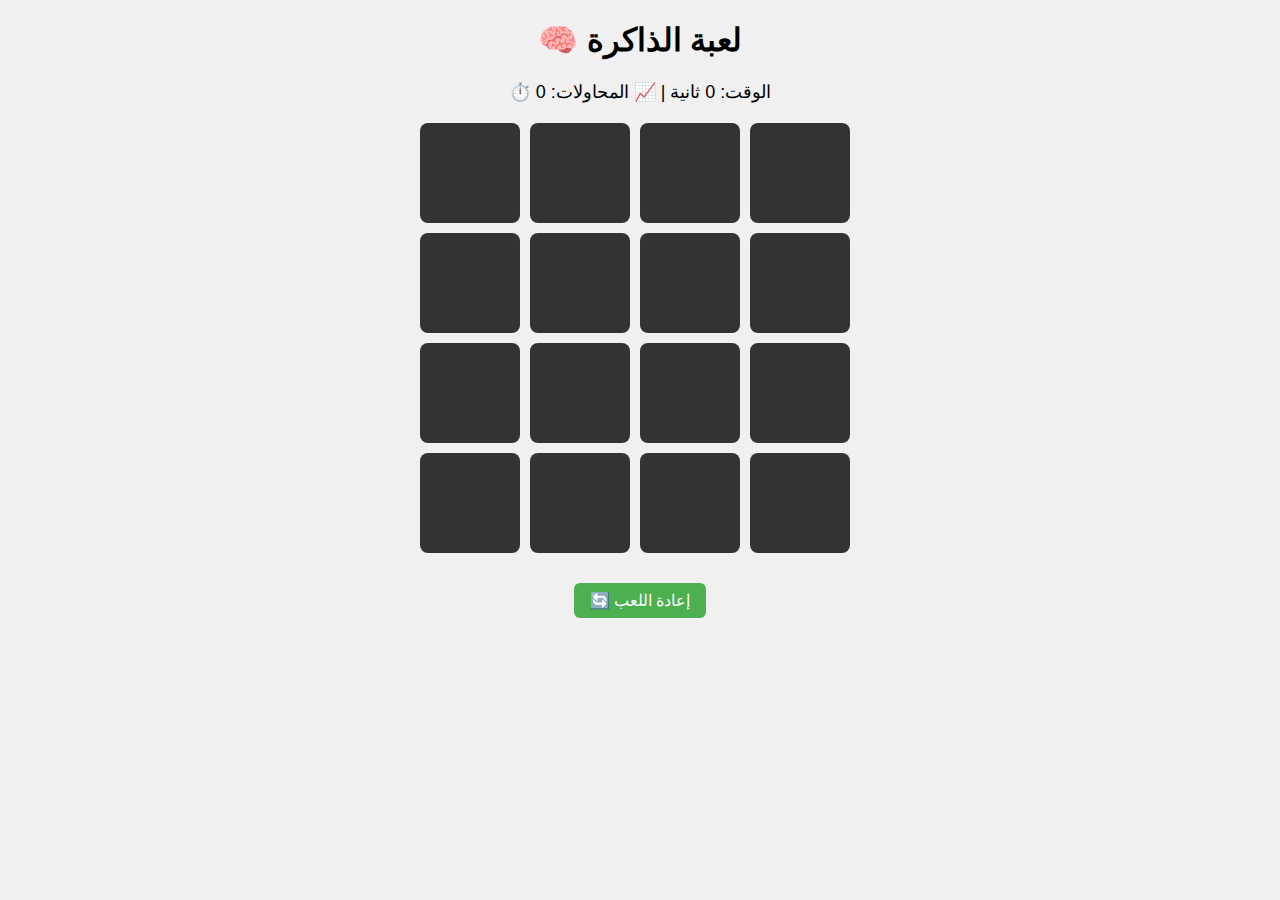
<file: index.html>
<!DOCTYPE html>
<html lang="ar">
<head>
  <meta charset="UTF-8">
  <title>لعبة ذاكرة الكروت</title>
  <link rel="stylesheet" href="style.css">
</head>
<body>
  <h1>🧠 لعبة الذاكرة</h1>
  
  <div id="info">
    ⏱️ الوقت: <span id="timer">0</span> ثانية |  
    📈 المحاولات: <span id="tries">0</span>
  </div>

  <div id="game-board"></div>

  <p id="message"></p>
  <button onclick="restartGame()">🔄 إعادة اللعب</button>

  <audio id="match-sound" src="https://cdn.pixabay.com/download/audio/2022/03/15/audio_1f41ba56f6.mp3?filename=correct-2-46134.mp3"></audio>
  <audio id="fail-sound" src="https://cdn.pixabay.com/download/audio/2022/03/15/audio_1d380d2482.mp3?filename=wrong-2-46134.mp3"></audio>
  <audio id="win-sound" src="https://cdn.pixabay.com/download/audio/2022/03/15/audio_5c75d9a70e.mp3?filename=success-1-6297.mp3"></audio>

  <script src="script.js"></script>
</body>
</html>
</file>
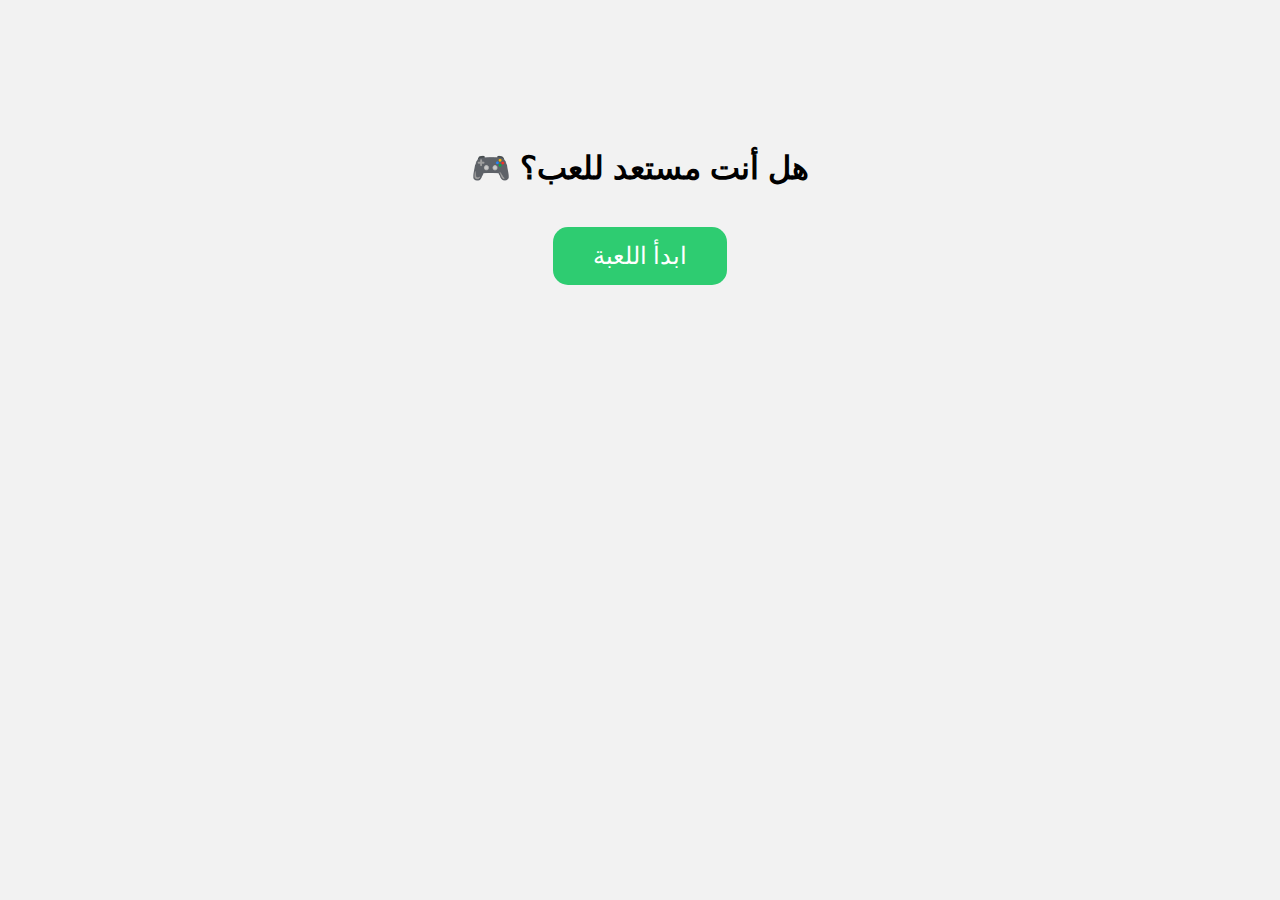
<file: home.html>
<!DOCTYPE html>
<html lang="ar">
<head>
  <meta charset="UTF-8">
  <title>ابدأ اللعبة</title>
  <style>
    body {
      font-family: Arial;
      background-color: #f2f2f2;
      text-align: center;
      padding-top: 120px;
    }
    h1 {
      font-size: 32px;
      margin-bottom: 40px;
    }
    button {
      font-size: 24px;
      padding: 15px 40px;
      background-color: #2ecc71;
      color: white;
      border: none;
      border-radius: 15px;
      cursor: pointer;
      transition: background-color 0.3s;
    }
    button:hover {
      background-color: #27ae60;
    }
  </style>
</head>
<body>
  <h1>🎮 هل أنت مستعد للعب؟</h1>
  <button onclick="location.href='index.html'">ابدأ اللعبة</button>
</body>
</html>
</file>
<file: style.css>
body {
  text-align: center;
  font-family: sans-serif;
  background-color: #f0f0f0;
}

#game-board {
  width: 440px;
  margin: 20px auto;
  display: grid;
  grid-template-columns: repeat(4, 100px);
  gap: 10px;
}

.card {
  width: 100px;
  height: 100px;
  background-color: #333;
  color: white;
  font-size: 40px;
  display: flex;
  justify-content: center;
  align-items: center;
  cursor: pointer;
  border-radius: 8px;
  transition: background-color 0.3s;
}

.card.flipped {
  background-color: #fff;
  color: #333;
  cursor: default;
}

#message {
  font-size: 20px;
  color: green;
}

button {
  margin-top: 10px;
  padding: 8px 16px;
  font-size: 16px;
  cursor: pointer;
  border: none;
  background-color: #4CAF50;
  color: white;
  border-radius: 6px;
}

#info {
  font-size: 18px;
  margin: 10px;
}
</file>
